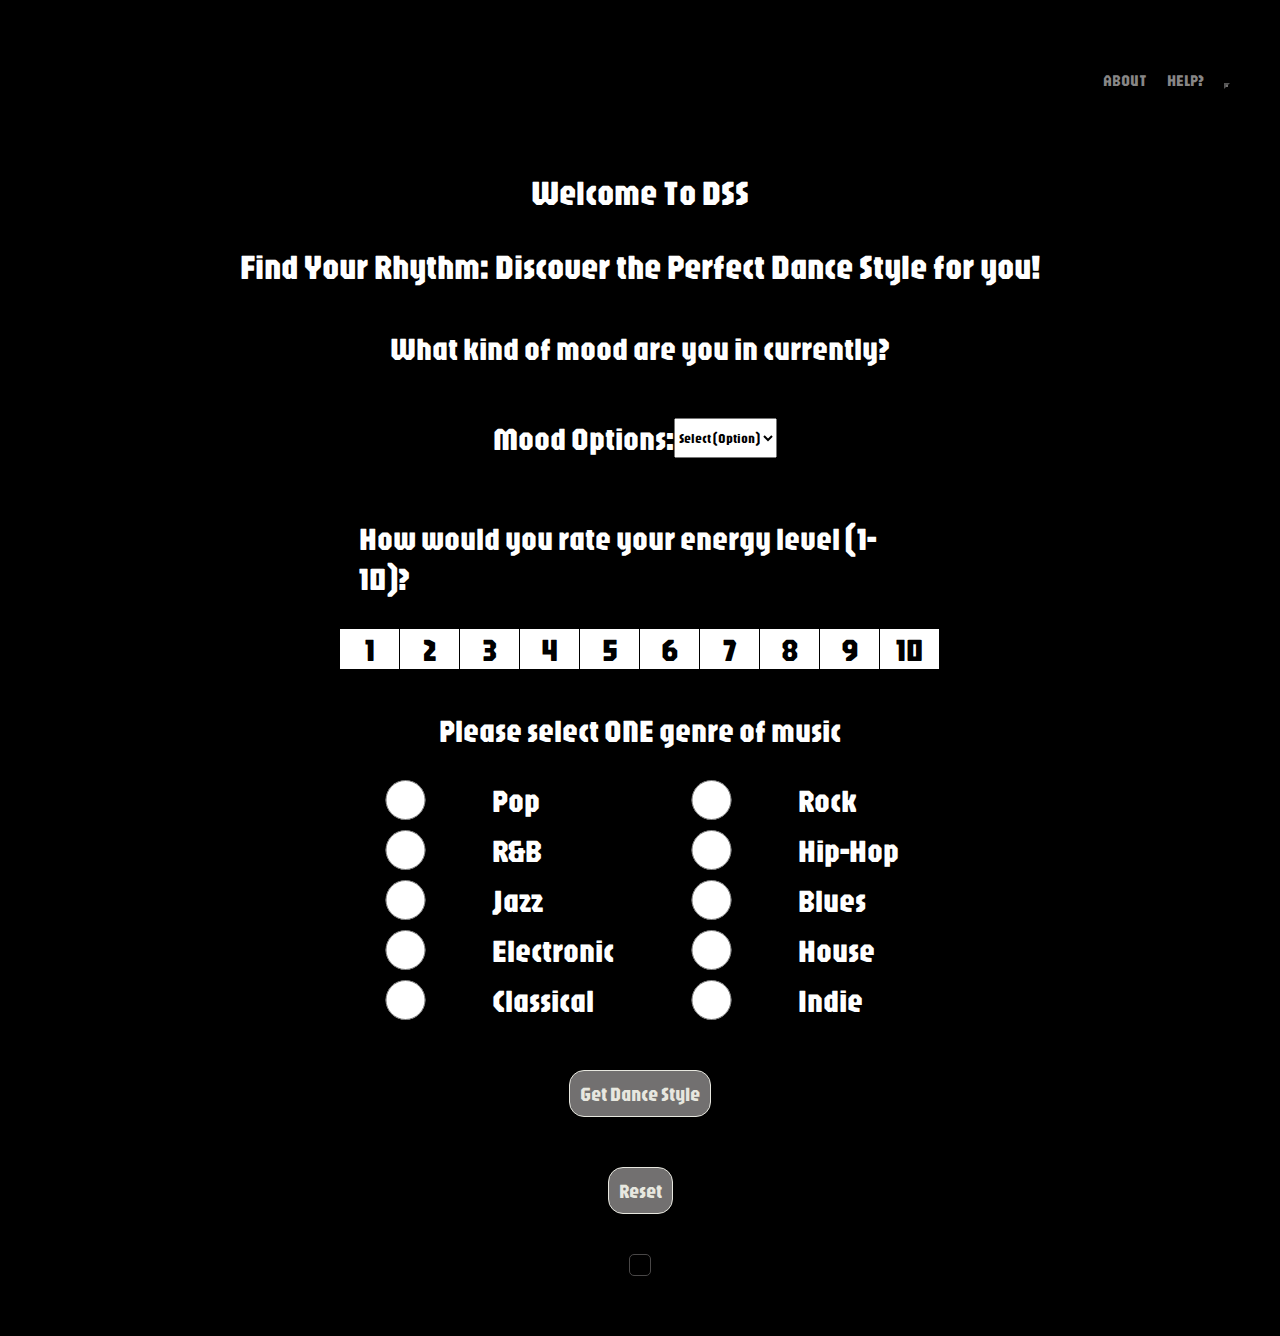
<file: index.html>
<!DOCTYPE html>
<html lang="en" data-theme="dark">
<head>
  <meta charset="UTF-8">
  <meta name="viewport" content="width=device-width, initial-scale=1.0">
  <link rel="stylesheet" href="https://cdnjs.cloudflare.com/ajax/libs/font-awesome/6.5.2/css/all.min.css" integrity="sha512-SnH5WK+bZxgPHs44uWIX+LLJAJ9/2PkPKZ5QiAj6Ta86w+fsb2TkcmfRyVX3pBnMFcV7oQPJkl9QevSCWr3W6A==" crossorigin="anonymous" referrerpolicy="no-referrer" />
  <link rel="stylesheet" href="./style.css">
  <script defer src="./script.js"></script>
  <title>Dance Style Selector</title>
</head>
<body>
  <!-- Create a div for the entire layout -->
  <div class="container">
    <!-- Nav system for about and help also toggle button for light/dark mode option -->
    <ul class="nav">
      <li><a href="./ABOUT.html">ABOUT</a></li>
      <li><a href="./HELP.html">HELP?</a></li>
      <li>
        <button type="button" data-theme-toggle aria-label="Change to light theme">
          <i class="fa-solid fa-power-off"></i>
        </button>
      </li>
    </ul>
  </div>
<!-- Main heading and synopsis -->
 <div class="container2">
  <div class="heading">
    <h1>Welcome To DSS</h1>
    <h2>Find Your Rhythm: Discover the Perfect Dance Style for you!</h2>
  </div>
<!-- form element for user input (select/option) for mood -->
  <div class="userInput">
    <form action="#" id="styleform">
      <p>What kind of mood are you in currently?</p>
      <div class="mood">
        <label for="mood">Mood Options:</label>
        <select id="mood" name="mood">
          <option value="select">Select (Option)</option>
          <option value="Calm">Calm</option>
          <option value="Happy">Happy</option>
          <option value="Mad">Mad</option>
          <option value="Inspired">Inspired</option>
          <option value="Sad">Sad</option>
          <option value="Energetic">Energetic</option>
          <option value="Lonely">Lonely</option>
        </select>
      </div>
<!-- radio type to select energy level from 1-10 / create CSS level up/down bar -->
      <p>How would you rate your energy level (1-10)?</p>
      <div class="energy">
        <input type="radio" id="energy10" name="energy" value="10"><label for="energy10">10</label>
        <input type="radio" id="energy9" name="energy" value="9"><label for="energy9">9</label>
        <input type="radio" id="energy8" name="energy" value="8"><label for="energy8">8</label>
        <input type="radio" id="energy7" name="energy" value="7"><label for="energy7">7</label>
        <input type="radio" id="energy6" name="energy" value="6"><label for="energy6">6</label>
        <input type="radio" id="energy5" name="energy" value="5"><label for="energy5">5</label>
        <input type="radio" id="energy4" name="energy" value="4"><label for="energy4">4</label>
        <input type="radio" id="energy3" name="energy" value="3"><label for="energy3">3</label>
        <input type="radio" id="energy2" name="energy" value="2"><label for="energy2">2</label>
        <input type="radio" id="energy1" name="energy" value="1"><label for="energy1">1</label>
      </div>
      <!-- radio button to select one music genre  -->
      <p>Please select ONE genre of music</p>
      <div class="music">
        <input type="radio" id="music10" name="music" value="Pop"><label for="music10">Pop</label>
        <input type="radio" id="music9" name="music" value="Rock"><label for="music9">Rock</label>
        <input type="radio" id="music8" name="music" value="R&B"><label for="music8">R&B</label>
        <input type="radio" id="music7" name="music" value="HipHop"><label for="music7">Hip-Hop</label>
        <input type="radio" id="music6" name="music" value="Jazz"><label for="music6">Jazz</label>
        <input type="radio" id="music5" name="music" value="Blues"><label for="music5">Blues</label>
        <input type="radio" id="music4" name="music" value="Electronic"><label for="music4">Electronic</label>
        <input type="radio" id="music3" name="music" value="House"><label for="music3">House</label>
        <input type="radio" id="music2" name="music" value="Classical"><label for="music2">Classical</label>
        <input type="radio" id="music1" name="music" value="Indie"><label for="music1">Indie</label>
      </div>
      
<!-- button to get the suggested dance style and second button to reset the page  -->
      <div class="btn">
        <button type="button" class="btn-style" onclick="suggestDanceStyle()">Get Dance Style</button></div>
        <div class="btn">
        <button type="button" class="btn-style" onclick="resetSuggestions()">Reset</button>
      </div>
    </form>
    <div class="result-style" id="result">
      <!-- Suggested dance style will be displayed here -->
    </div>
  </div>
</div>
</body>
</html>
</file>
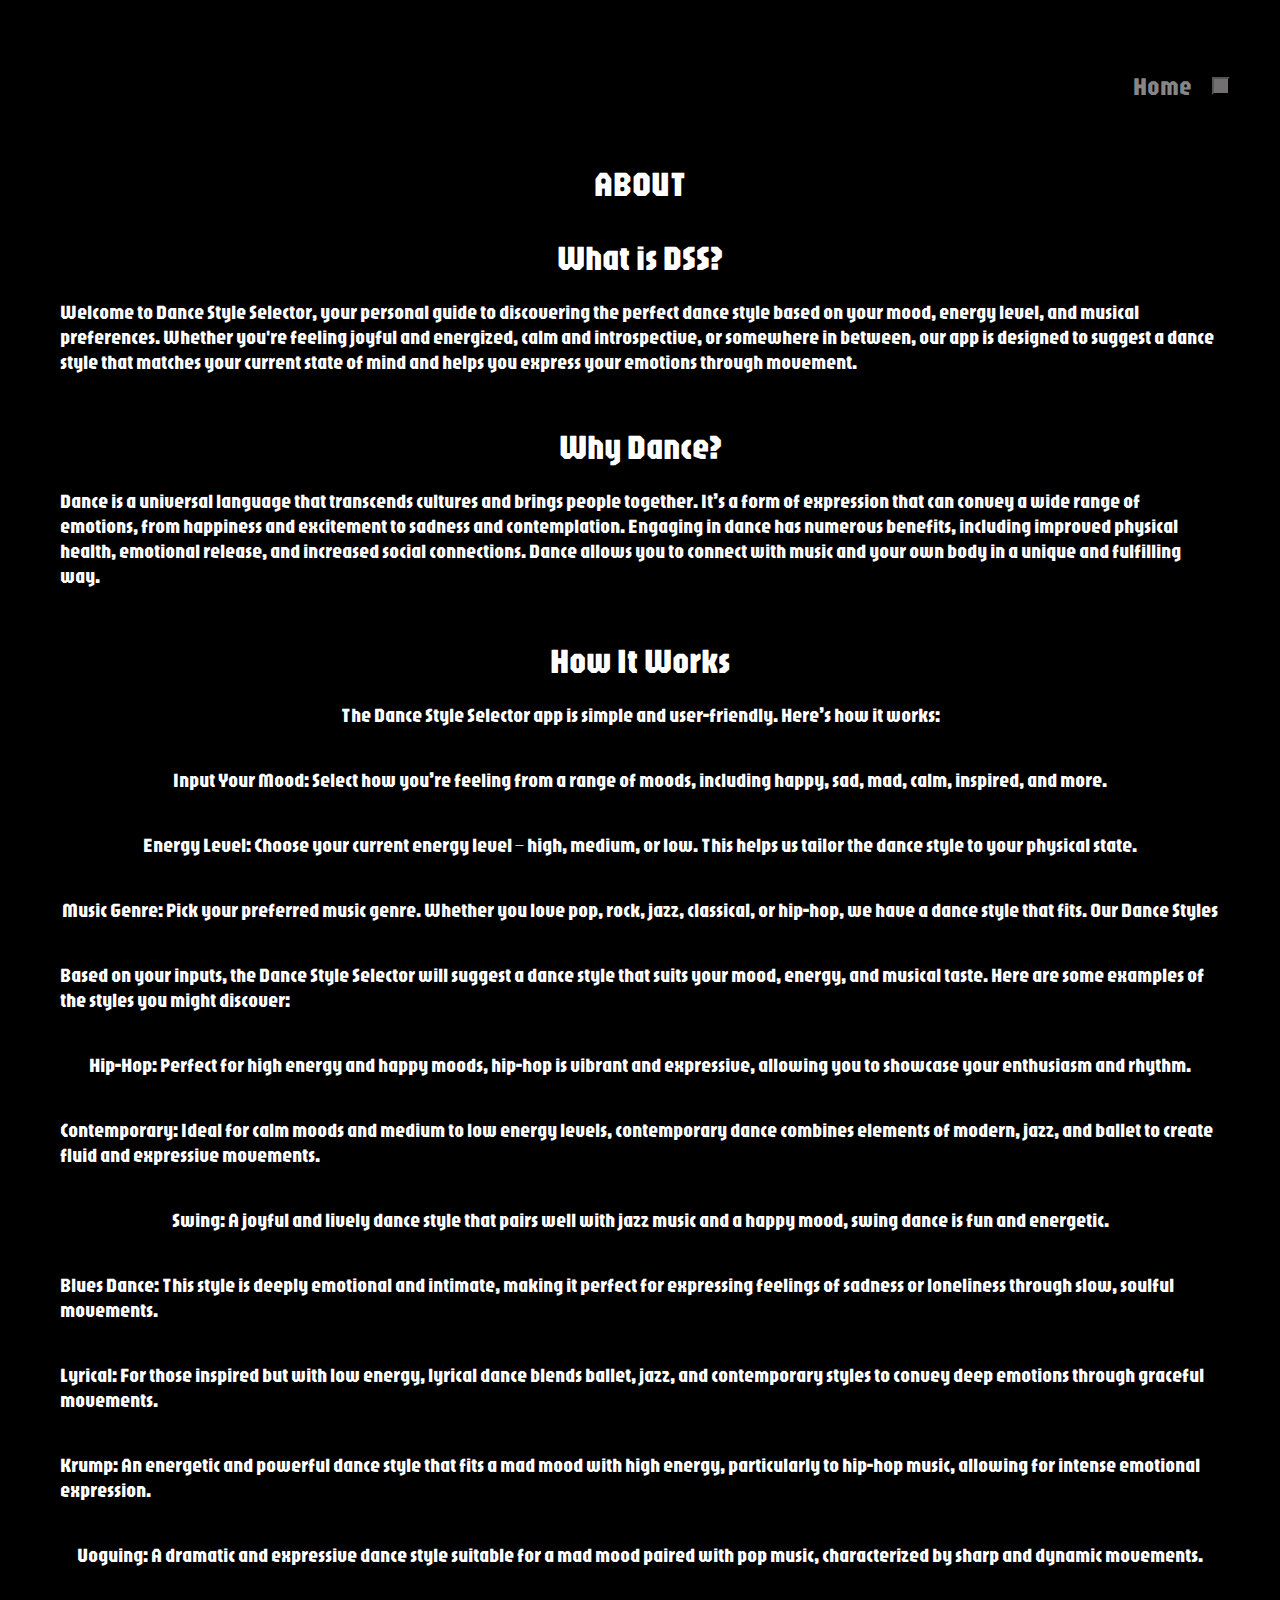
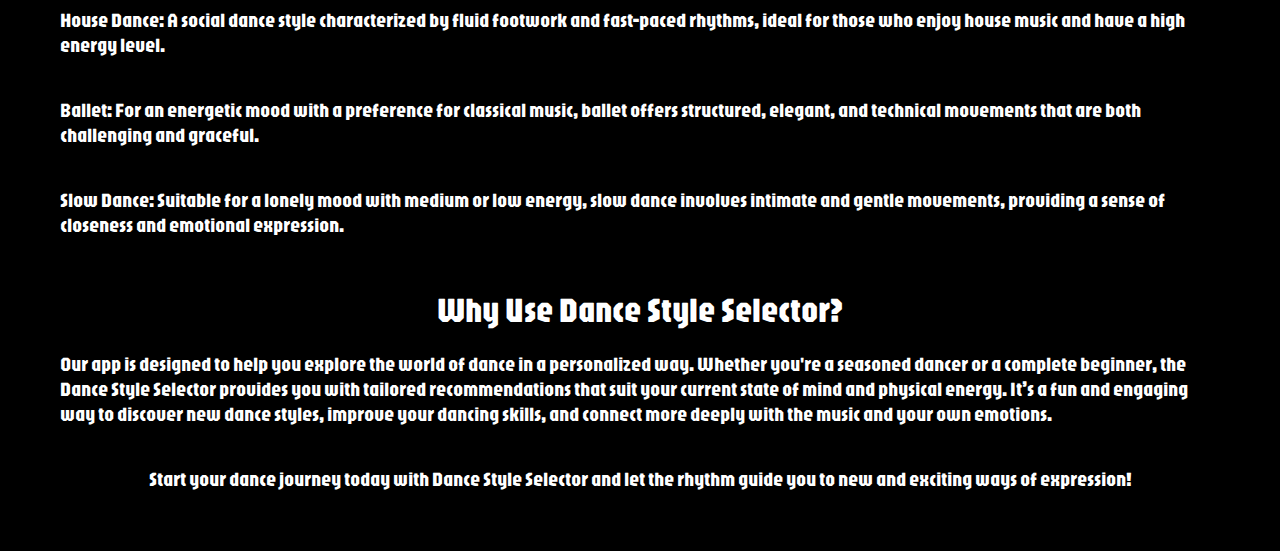
<file: ABOUT.html>
<!DOCTYPE html>
<html lang="en" data-theme="dark">
<head>
  <meta charset="UTF-8">
  <meta name="viewport" content="width=device-width, initial-scale=1.0">
  <script defer src="./script.js"></script>
  <link rel="stylesheet" href="./style.css">
  <link rel="stylesheet" href="bottom.css">
  <title>About DSS</title>
</head>
<body>
<div class = "container">
  <ul class="nav">
    <li><a href="./index.html">Home</a></li>
    <li>
      <button type="button" data-theme-toggle aria-label="Change to light theme">
        <i class="fa-solid fa-power-off"></i>
      </button>
    </li>
  </ul>
</div>

  <h1>ABOUT</h1>
  
  <h2>What is DSS?</h2>
 
  <p>Welcome to Dance Style Selector, your personal guide to discovering the perfect dance style based on your mood, energy level, and musical preferences. Whether you're feeling joyful and energized, calm and introspective, or somewhere in between, our app is designed to suggest a dance style that matches your current state of mind and helps you express your emotions through movement. </p>

   <h2>Why Dance?</h2> 
   <p>Dance is a universal language that transcends cultures and brings people together. It’s a form of expression that can convey a wide range of emotions, from happiness and excitement to sadness and contemplation. Engaging in dance has numerous benefits, including improved physical health, emotional release, and increased social connections. Dance allows you to connect with music and your own body in a unique and fulfilling way.</p> 
    
    <h2>How It Works</h2>
    <p>The Dance Style Selector app is simple and user-friendly. Here’s how it works:
    </p>
     <p>Input Your Mood: Select how you’re feeling from a range of moods, including happy, sad, mad, calm, inspired, and more.</p>
     <p> Energy Level: Choose your current energy level – high, medium, or low. This helps us tailor the dance style to your physical state.</p>
     <p> Music Genre: Pick your preferred music genre. Whether you love pop, rock, jazz, classical, or hip-hop, we have a dance style that fits.
      Our Dance Styles</p>
   
     <p>Based on your inputs, the Dance Style Selector will suggest a dance style that suits your mood, energy, and musical taste. Here are some examples of the styles you might discover:</p> 
    
    <p>Hip-Hop: Perfect for high energy and happy moods, hip-hop is vibrant and expressive, allowing you to showcase your enthusiasm and rhythm.</p>
    <p>Contemporary: Ideal for calm moods and medium to low energy levels, contemporary dance combines elements of modern, jazz, and ballet to create fluid and expressive movements.</p>
    <p>Swing: A joyful and lively dance style that pairs well with jazz music and a happy mood, swing dance is fun and energetic.</p>
    <p>Blues Dance: This style is deeply emotional and intimate, making it perfect for expressing feelings of sadness or loneliness through slow, soulful movements.</p>
 
    <p>Lyrical: For those inspired but with low energy, lyrical dance blends ballet, jazz, and contemporary styles to convey deep emotions through graceful movements.</p>

    <p>Krump: An energetic and powerful dance style that fits a mad mood with high energy, particularly to hip-hop music, allowing for intense emotional expression.</p>
    <p>Voguing: A dramatic and expressive dance style suitable for a mad mood paired with pop music, characterized by sharp and dynamic movements.</p>
    <p>House Dance: A social dance style characterized by fluid footwork and fast-paced rhythms, ideal for those who enjoy house music and have a high energy level.</p>
    <p>Ballet: For an energetic mood with a preference for classical music, ballet offers structured, elegant, and technical movements that are both challenging and graceful.</p>
    <p>Slow Dance: Suitable for a lonely mood with medium or low energy, slow dance involves intimate and gentle movements, providing a sense of closeness and emotional expression.</p>
    <h2>Why Use Dance Style Selector?</h2>
    <p> Our app is designed to help you explore the world of dance in a personalized way. Whether you're a seasoned dancer or a complete beginner, the Dance Style Selector provides you with tailored recommendations that suit your current state of mind and physical energy. It’s a fun and engaging way to discover new dance styles, improve your dancing skills, and connect more deeply with the music and your own emotions.</p>
    
   <p>Start your dance journey today with Dance Style Selector and let the rhythm guide you to new and exciting ways of expression!</p> 
    
    
</body>
</html>
</file>
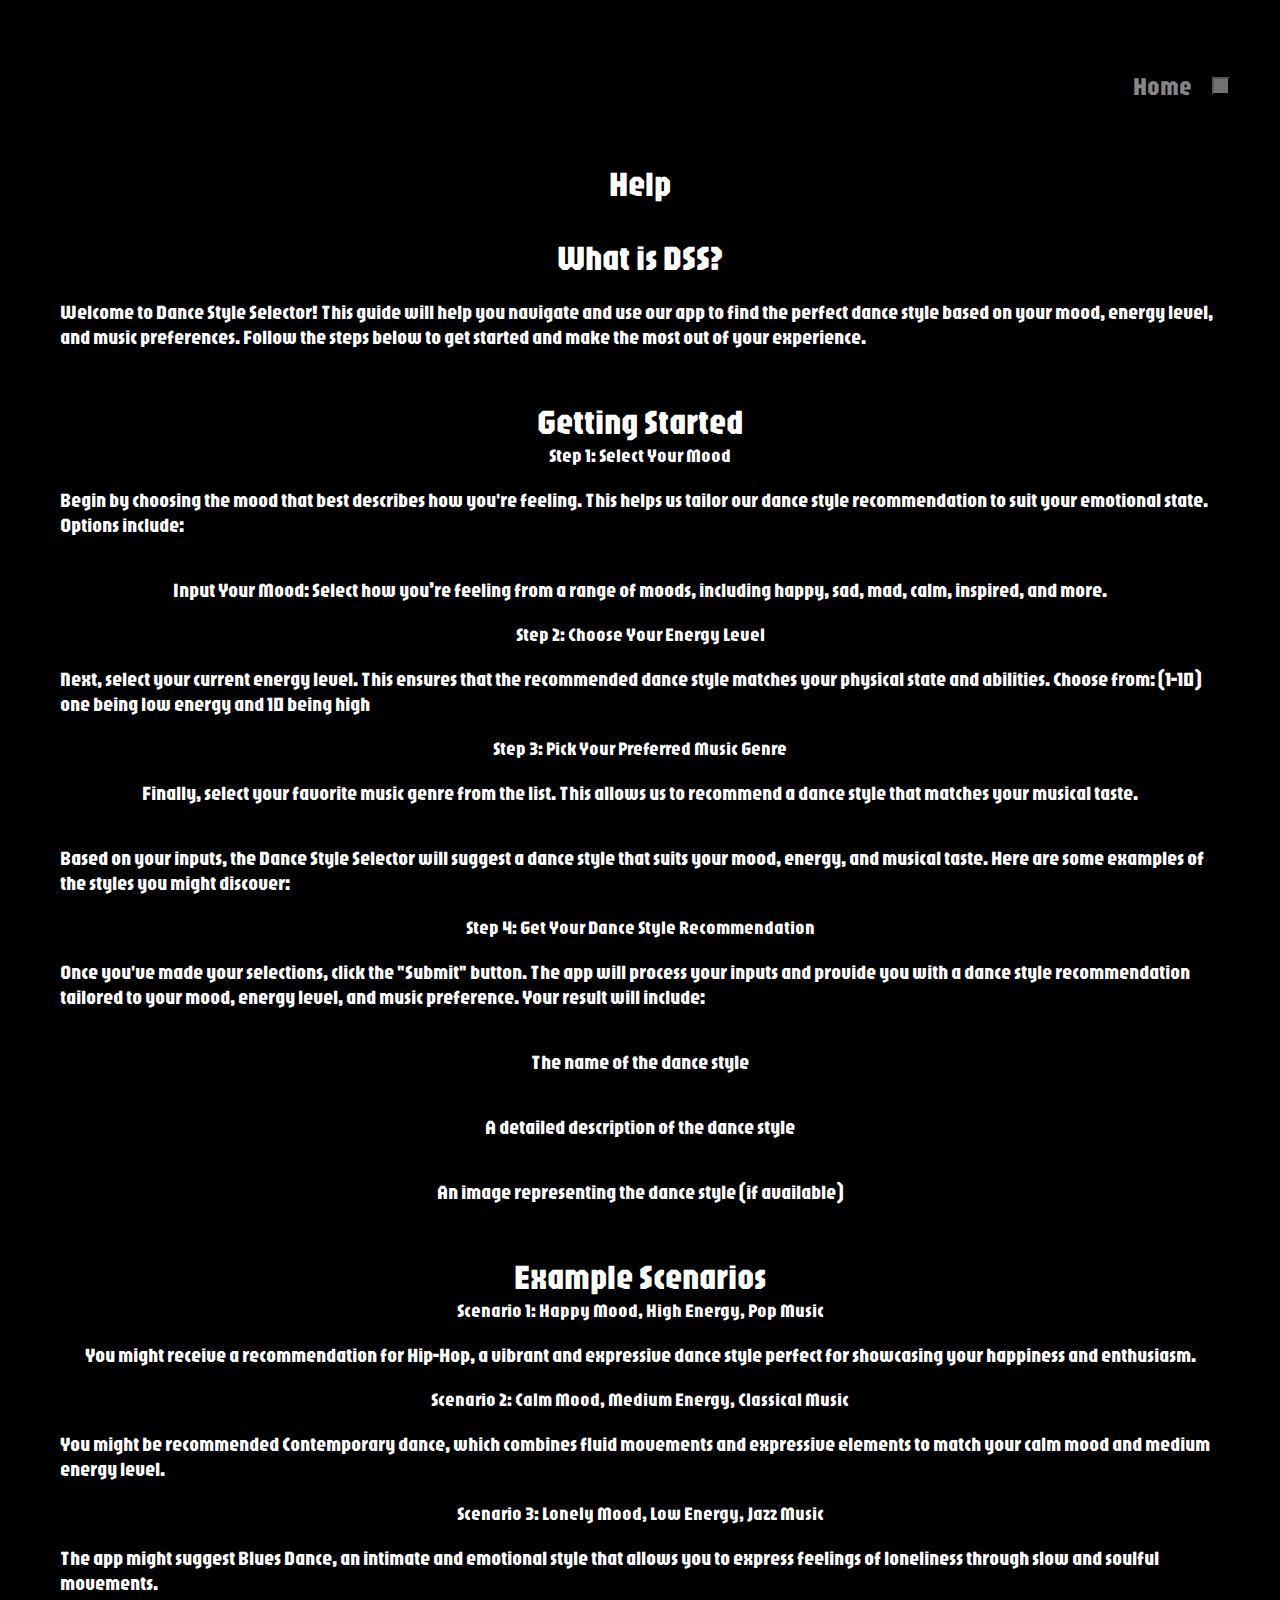
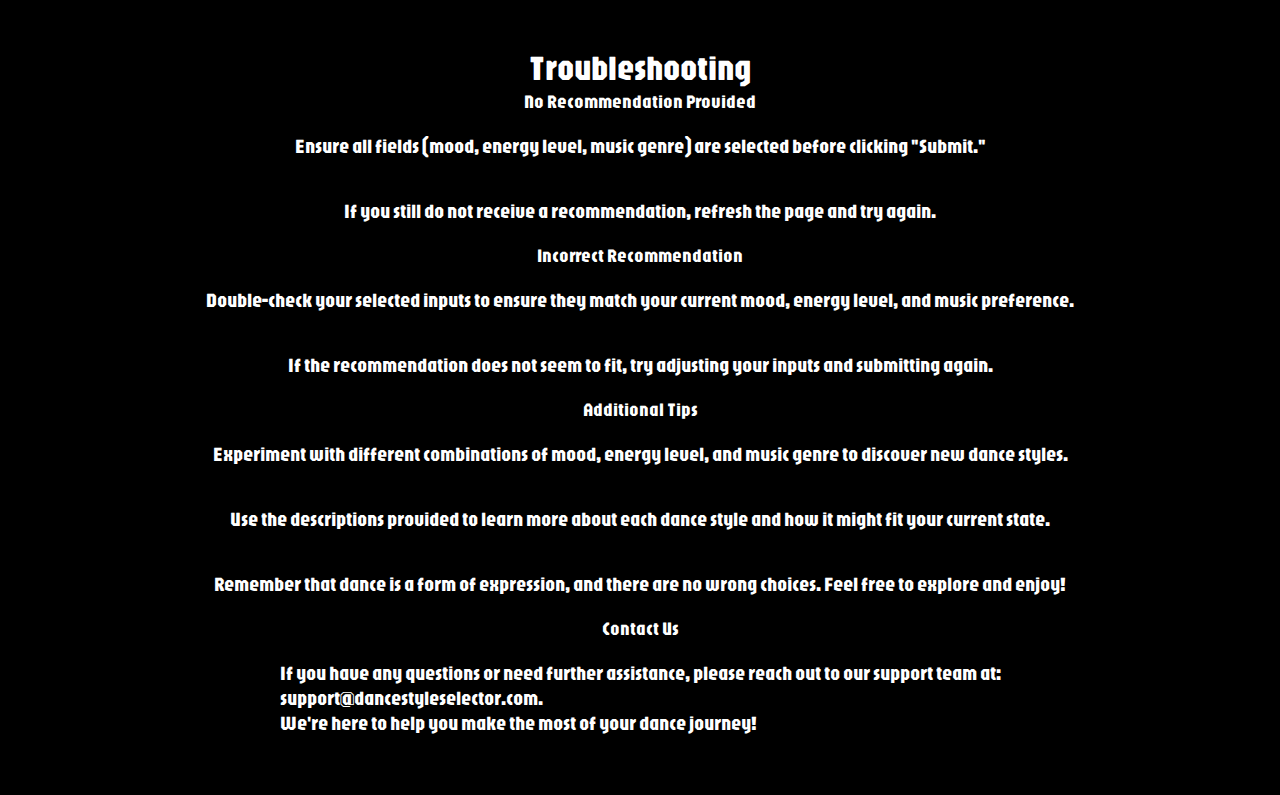
<file: HELP.html>
<!DOCTYPE html>
<html lang="en" data-theme="dark">
<head>
  <meta charset="UTF-8">
  <meta name="viewport" content="width=device-width, initial-scale=1.0">
  <link rel="stylesheet" href="./style.css">
  <link rel="stylesheet" href="bottom.css">
  <script defer src="./script.js"></script>
  <title>HELP?</title>
</head>
<body>
  <div class = "container">
    <ul class="nav">
      <li><a href="./index.html">Home</a></li>
      <li>
        <button type="button" data-theme-toggle aria-label="Change to light theme">
          <i class="fa-solid fa-power-off"></i>
        </button>
      </li>
    </ul>
  </div>
  
    <h1>Help</h1>
    
    <h2>What is DSS?</h2>
   
    <p>Welcome to Dance Style Selector! This guide will help you navigate and use our app to find the perfect dance style based on your mood, energy level, and music preferences. Follow the steps below to get started and make the most out of your experience. </p>
  
     <h2>Getting Started</h2> 
     <h3>Step 1: Select Your Mood</h3>

      <p>Begin by choosing the mood that best describes how you're feeling. This helps us tailor our dance style recommendation to suit your emotional state. Options include:
      </p>
       <p>Input Your Mood: Select how you’re feeling from a range of moods, including happy, sad, mad, calm, inspired, and more.</p>
       
       
       
       
       <h3>Step 2: Choose Your Energy Level</h3>
       <p> Next, select your current energy level. This ensures that the recommended dance style matches your physical state and abilities. Choose from: (1-10) one being low energy and 10 being high</p>
       
       
       <h3>Step 3: Pick Your Preferred Music Genre</h3>
       
       
       <p>Finally, select your favorite music genre from the list. This allows us to recommend a dance style that matches your musical taste.</p>
     
       <p>Based on your inputs, the Dance Style Selector will suggest a dance style that suits your mood, energy, and musical taste. Here are some examples of the styles you might discover:</p> 
      

       <h3>Step 4: Get Your Dance Style Recommendation</h3>

      <p>Once you've made your selections, click the "Submit" button. The app will process your inputs and provide you with a dance style recommendation tailored to your mood, energy level, and music preference. Your result will include:</p>
      <ul>
        <p>The name of the dance style</p>
        <p>A detailed description of the dance style</p>
        <p>An image representing the dance style (if available)</p>
      </ul>
  
      
      <h2>Example Scenarios</h2>
       <h3>Scenario 1: Happy Mood, High Energy, Pop Music</h3>
       <p>You might receive a recommendation for Hip-Hop, a vibrant and expressive dance style perfect for showcasing your happiness and enthusiasm.</p>
      
      <h3>Scenario 2: Calm Mood, Medium Energy, Classical Music</h3>
      <p>You might be recommended Contemporary dance, which combines fluid movements and expressive elements to match your calm mood and medium energy level.</p>

      <h3>Scenario 3: Lonely Mood, Low Energy, Jazz Music</h3>
      <p>The app might suggest Blues Dance, an intimate and emotional style that allows you to express feelings of loneliness through slow and soulful movements.</p>
  
  
      <h2>Troubleshooting</h2>
      <h3>No Recommendation Provided</h3>
      <ul>
        <p>Ensure all fields (mood, energy level, music genre) are selected before clicking "Submit."</p>
        <p>If you still do not receive a recommendation, refresh the page and try again.</p>
      </ul>
      <h3>Incorrect Recommendation</h3>
      <ul>
        <p>Double-check your selected inputs to ensure they match your current mood, energy level, and music preference.</p>
        <p>If the recommendation does not seem to fit, try adjusting your inputs and submitting again.</p>
      </ul>
      <h3>Additional Tips</h3>
      <ul>
        <p>Experiment with different combinations of mood, energy level, and music genre to discover new dance styles.</p>
        <p>Use the descriptions provided to learn more about each dance style and how it might fit your current state.</p>
        <p>Remember that dance is a form of expression, and there are no wrong choices. Feel free to explore and enjoy!</p>
      </ul>
  
      <h3>Contact Us</h3>
   <p>If you have any questions or need further assistance, please reach out to our support team at: <br>support@dancestyleselector.com. <br> We're here to help you make the most of your dance journey!</p>
  
  
    </body>
  </html>
</body>
</html>
</file>
<file: style.css>
@import url('https://fonts.googleapis.com/css2?family=Jacquard+12&family=Jaro:opsz@6..72&display=swap');
*{
  margin: 0;
  padding: 0;
  box-sizing: border-box;
  font-family: "Jaro", sans-serif;
}
/* -----------------------------------------Toggle background theme light/dark--------------------------------------------------------------------*/
:root{
  --grid-unit: 1rem;
  --border-radius-base: 0.5rem;
}

[data-theme="light"]{
  --color-bg: #f1f1e9;
  --color-fg: #000000;
}

[data-theme="dark"]{
  --color-bg: #000000;
  --color-fg: #ffffff;
}

body{
 background-color: var(--color-bg);
 color: var(--color-fg) ;
 margin: 0;
 padding: 0;
 display: flex;
 flex-direction: column;
 align-items: center;
}

/*---------------------------------------------------------- Nav contents----------------------------------------------------------------*/
.container{
display: flex;
align-items: center;
justify-content: flex-end;
flex-direction: row;
margin-top: 10px;
margin: 20px;
width: 100%;
}

li{
 position: relative;
 display: inline-block;
 margin: 30px;
 list-style: none;
 cursor: pointer;
 padding: 5px;
}
li:hover{
 transform: translateY(4px);
 font-weight: bold;
}

.nav {
  list-style: none;
  display: flex;
  justify-content: space-between;
}

.nav li {
  margin: 5px;
}

.nav a {
  text-decoration: none;
  color: #878686;
}

/* ------------------------------------------------------------main------------------------------------------------------------------------------------------------*/
.heading{
 display: flex;
 flex-direction: column;
 margin-top: 20px;
 text-align: center;
}

h1, h2{
display: flex;
align-items: center;
justify-content: center;
margin-top: 30px;
font-size: 35px;
}

.userInput{
display: flex;
align-items: center;
justify-content: center;
font-size: 2rem;
margin: 20px auto;
width: 80%;
max-width: 600px;
flex-direction: column;
}

.userInput p {
  margin-bottom: 10px;
}

.mood, .energy, .music, .btn {
  margin-bottom: 20px;
}

.mood select, .energy input[type="radio"], .music input[type="radio"] {
  margin-right: 10px;
}

.result-style {
  margin-top: 20px;
  padding: 10px;
  border: 1px solid #494747;
  border-radius: 5px;
  
}

.result-style h2 {
  margin-top: 0;
  display: flex;
  justify-content: center;
}

.result-style img {
  max-width: 100%;
  height: auto;
  margin-top: 10px;
  display: flex;
  justify-content: center;
}



.mood, p{
  display: flex;
  justify-content: center;
  padding: 20px;
}

.energy{
  display: flex;
  position: relative;
  flex-direction: row-reverse;
  border: 1px solid #000;
  box-sizing: border-box;
  background: linear-gradient(to right, #f00, #ff0, #0f0);
  border-radius: 10px;
}

.energy input{
  display: none;
  
}

.energy label{
  display: block;
  cursor: pointer;
  width: 60px;
  display: flex;
  justify-content: center;
  transition: 0.5s;
  background: #fff;
  color: #000;
  border-right: 1px solid #000;
}

.energy input[type="radio"]:hover ~ label{
  background: transparent;
}
.energy input[type="radio"]:checked ~ label{
  background: transparent;
}


.music{
  display: grid;
  grid-template-columns: repeat(4, 2fr);
  grid-gap: 10px;
  justify-content: center;
  
}

.btn{
 display: flex;
 justify-content: center;
 margin-top: 50px;
}

.btn-style{
  padding: 10px;
  font-size: 20px;
  border: 1px solid;
  border-radius: 15px;
}

.btn-style:hover{
 box-shadow: 0 0 5px 5px;
}



button{
  cursor: pointer;
  background-color: #727070;
  padding: 1px;
  color: #e7e7df;
}


body{
margin: 40px;

}


/*-------------------------- Media query for small devices ------------------------------- */

@media only screen and (max-width:600px){
body, p{
 font-size: 20px;
}

h1, h2{
  font-size: 25px;
}

.energy label{
 font-size: 20px;
 width: 40px;
}

input[name="music"]{
  transform: scale(0.5);
  width: 40px;
}
}
</file>
<file: bottom.css>
a{
text-decoration: none;
font-size: 25px;
}
  
 p{
  font-size: 20px;
 } 

 button{
  cursor: pointer;
  background-color: #727070;
  padding: 7px;
  color: #e7e7df;
}
</file>
